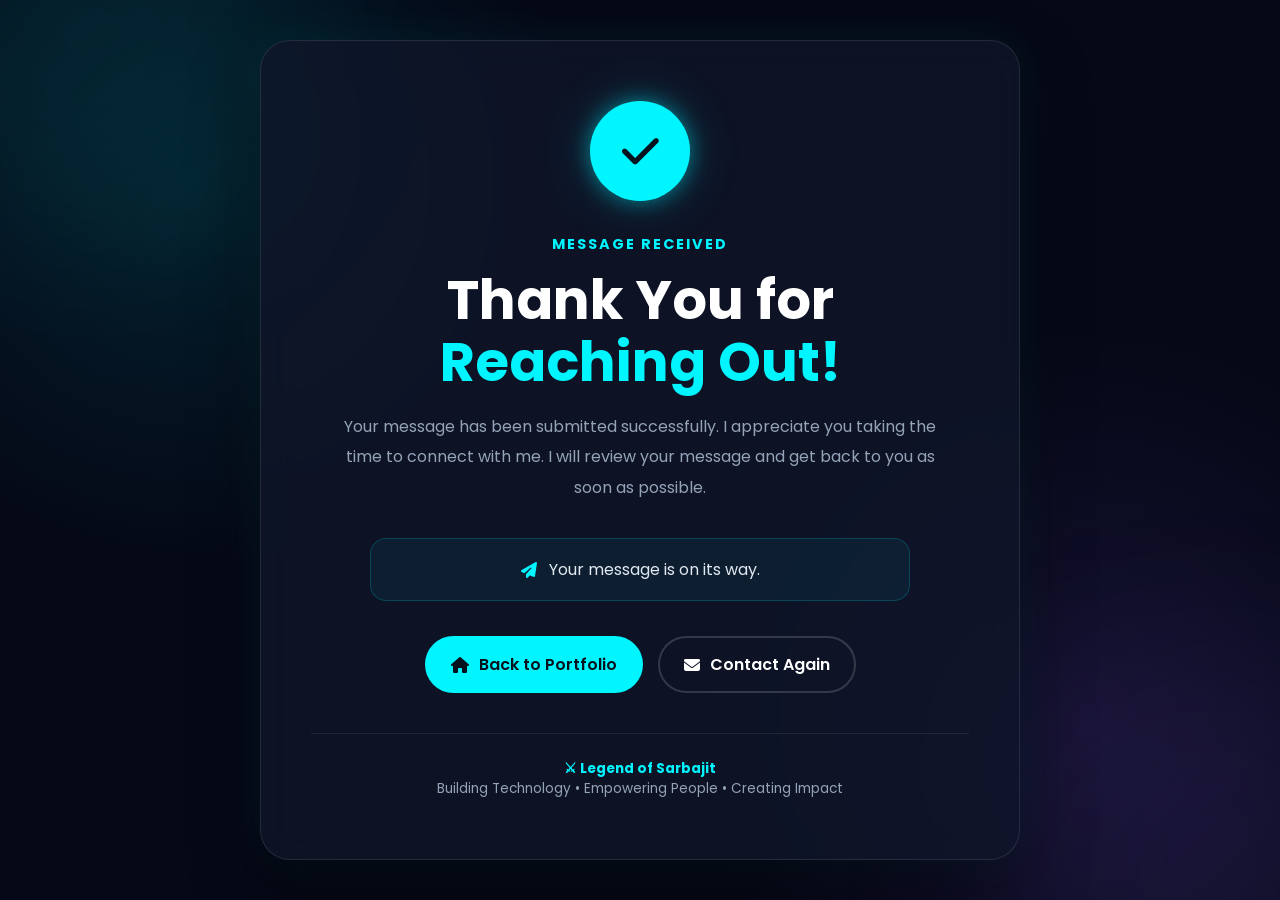
<file: thankyou.html>
<!DOCTYPE html>
<html lang="en">

<head>

    <!-- ==========================================================
         LEGEND OF SARBAJIT — THANK YOU PAGE
    ========================================================== -->

    <meta charset="UTF-8">

    <meta
        name="viewport"
        content="width=device-width, initial-scale=1.0">

    <meta
        name="description"
        content="Thank you for contacting Sarbajit Senapati through the Legend of Sarbajit portfolio.">

    <meta
        name="author"
        content="Sarbajit Senapati">

    <title>Message Sent | Legend of Sarbajit</title>

    <!-- GOOGLE FONT -->

    <link
        rel="preconnect"
        href="https://fonts.googleapis.com">

    <link
        rel="preconnect"
        href="https://fonts.gstatic.com"
        crossorigin>

    <link
        href="https://fonts.googleapis.com/css2?family=Poppins:wght@300;400;500;600;700;800&display=swap"
        rel="stylesheet">

    <!-- FONT AWESOME -->

    <link
        rel="stylesheet"
        href="https://cdnjs.cloudflare.com/ajax/libs/font-awesome/6.7.2/css/all.min.css">

    <style>

        /* ==========================================================
           GLOBAL DESIGN SYSTEM
        ========================================================== */

        :root{

            --bg:#050816;
            --surface:#10172A;
            --primary:#00F5FF;
            --secondary:#8B5CF6;
            --accent:#FFD700;
            --white:#FFFFFF;
            --text:#E2E8F0;
            --text-light:#94A3B8;
            --border:rgba(255,255,255,.10);
            --glass:rgba(255,255,255,.05);

        }

        *{
            margin:0;
            padding:0;
            box-sizing:border-box;
        }

        html{
            scroll-behavior:smooth;
        }

        body{

            min-height:100vh;

            display:flex;

            align-items:center;

            justify-content:center;

            padding:30px;

            font-family:"Poppins",sans-serif;

            color:var(--text);

            background:

                radial-gradient(
                    circle at 15% 20%,
                    rgba(0,245,255,.10),
                    transparent 30%
                ),

                radial-gradient(
                    circle at 85% 80%,
                    rgba(139,92,246,.12),
                    transparent 30%
                ),

                var(--bg);

            overflow-x:hidden;

        }

        /* ==========================================================
           BACKGROUND EFFECTS
        ========================================================== */

        .background-glow{

            position:fixed;

            width:420px;

            height:420px;

            border-radius:50%;

            background:rgba(0,245,255,.06);

            filter:blur(90px);

            pointer-events:none;

            animation:floatGlow 6s ease-in-out infinite;

        }

        .background-glow.one{

            top:-180px;

            left:-120px;

        }

        .background-glow.two{

            right:-140px;

            bottom:-180px;

            background:rgba(139,92,246,.08);

            animation-delay:2s;

        }

        /* ==========================================================
           MAIN CARD
        ========================================================== */

        .thank-you-card{

            width:100%;

            max-width:760px;

            padding:60px 50px;

            text-align:center;

            position:relative;

            background:rgba(16,23,42,.78);

            border:1px solid var(--border);

            border-radius:30px;

            backdrop-filter:blur(18px);

            -webkit-backdrop-filter:blur(18px);

            box-shadow:

                0 25px 70px rgba(0,0,0,.45),

                0 0 45px rgba(0,245,255,.08);

            animation:cardEntrance .8s ease both;

        }

        /* ==========================================================
           ICON
        ========================================================== */

        .success-icon{

            width:100px;

            height:100px;

            margin:0 auto 30px;

            display:flex;

            align-items:center;

            justify-content:center;

            border-radius:50%;

            color:#06121d;

            background:var(--primary);

            font-size:42px;

            box-shadow:

                0 0 20px rgba(0,245,255,.45),

                0 0 55px rgba(0,245,255,.20);

            animation:successPulse 2s ease-in-out infinite;

        }

        /* ==========================================================
           HEADINGS
        ========================================================== */

        .thank-you-card .eyebrow{

            display:inline-block;

            margin-bottom:14px;

            color:var(--primary);

            font-size:.9rem;

            font-weight:700;

            letter-spacing:2px;

            text-transform:uppercase;

        }

        .thank-you-card h1{

            margin-bottom:18px;

            color:var(--white);

            font-size:clamp(2rem,5vw,3.4rem);

            line-height:1.15;

        }

        .thank-you-card h1 span{

            color:var(--primary);

        }

        .thank-you-card p{

            max-width:600px;

            margin:0 auto;

            color:var(--text-light);

            font-size:1rem;

            line-height:1.9;

        }

        /* ==========================================================
           STATUS
        ========================================================== */

        .message-status{

            margin:35px auto;

            padding:18px 22px;

            max-width:540px;

            display:flex;

            align-items:center;

            justify-content:center;

            gap:12px;

            border:1px solid rgba(0,245,255,.18);

            border-radius:16px;

            background:rgba(0,245,255,.05);

            color:var(--text);

        }

        .message-status i{

            color:var(--primary);

        }

        /* ==========================================================
           BUTTONS
        ========================================================== */

        .thank-you-actions{

            display:flex;

            justify-content:center;

            align-items:center;

            gap:15px;

            flex-wrap:wrap;

            margin-top:30px;

        }

        .thank-you-actions a{

            min-width:190px;

            padding:14px 24px;

            display:inline-flex;

            align-items:center;

            justify-content:center;

            gap:10px;

            border-radius:40px;

            text-decoration:none;

            font-weight:600;

            transition:all .35s ease;

        }

        .home-button{

            color:#06121d;

            background:var(--primary);

            border:2px solid var(--primary);

        }

        .contact-button{

            color:var(--white);

            background:transparent;

            border:2px solid rgba(255,255,255,.16);

        }

        .thank-you-actions a:hover{

            transform:translateY(-5px);

        }

        .home-button:hover{

            box-shadow:0 0 28px rgba(0,245,255,.35);

        }

        .contact-button:hover{

            color:var(--primary);

            border-color:var(--primary);

        }

        /* ==========================================================
           FOOTER NOTE
        ========================================================== */

        .thank-you-footer{

            margin-top:40px;

            padding-top:25px;

            border-top:1px solid rgba(255,255,255,.08);

            color:var(--text-light);

            font-size:.85rem;

        }

        .thank-you-footer strong{

            color:var(--primary);

        }

        /* ==========================================================
           ANIMATIONS
        ========================================================== */

        @keyframes cardEntrance{

            from{

                opacity:0;

                transform:translateY(30px) scale(.98);

            }

            to{

                opacity:1;

                transform:translateY(0) scale(1);

            }

        }

        @keyframes successPulse{

            0%,100%{

                transform:scale(1);

                box-shadow:

                    0 0 20px rgba(0,245,255,.45),

                    0 0 55px rgba(0,245,255,.20);

            }

            50%{

                transform:scale(1.06);

                box-shadow:

                    0 0 30px rgba(0,245,255,.60),

                    0 0 75px rgba(0,245,255,.25);

            }

        }

        @keyframes floatGlow{

            0%,100%{

                transform:translate(0,0);

            }

            50%{

                transform:translate(25px,-20px);

            }

        }

        /* ==========================================================
           MOBILE
        ========================================================== */

        @media(max-width:600px){

            body{

                padding:18px;

            }

            .thank-you-card{

                padding:42px 24px;

                border-radius:24px;

            }

            .success-icon{

                width:82px;

                height:82px;

                font-size:34px;

            }

            .message-status{

                font-size:.9rem;

            }

            .thank-you-actions{

                flex-direction:column;

            }

            .thank-you-actions a{

                width:100%;

            }

        }

    </style>

</head>

<body>

    <!-- BACKGROUND GLOW -->

    <div class="background-glow one"></div>
    <div class="background-glow two"></div>

    <!-- ==========================================================
         THANK YOU CARD
    ========================================================== -->

    <main class="thank-you-card">

        <div class="success-icon">

            <i class="fas fa-check"></i>

        </div>

        <span class="eyebrow">

            Message Received

        </span>

        <h1>

            Thank You for <span>Reaching Out!</span>

        </h1>

        <p>

            Your message has been submitted successfully.
            I appreciate you taking the time to connect with me.
            I will review your message and get back to you as soon
            as possible.

        </p>

        <div class="message-status">

            <i class="fas fa-paper-plane"></i>

            <span>

                Your message is on its way.

            </span>

        </div>

        <div class="thank-you-actions">

            <a
                href="index.html"
                class="home-button">

                <i class="fas fa-house"></i>

                Back to Portfolio

            </a>

            <a
                href="index.html#contact"
                class="contact-button">

                <i class="fas fa-envelope"></i>

                Contact Again

            </a>

        </div>

        <div class="thank-you-footer">

            <strong>⚔ Legend of Sarbajit</strong>

            <br>

            Building Technology • Empowering People • Creating Impact

        </div>

    </main>

</body>

</html>
</file>
